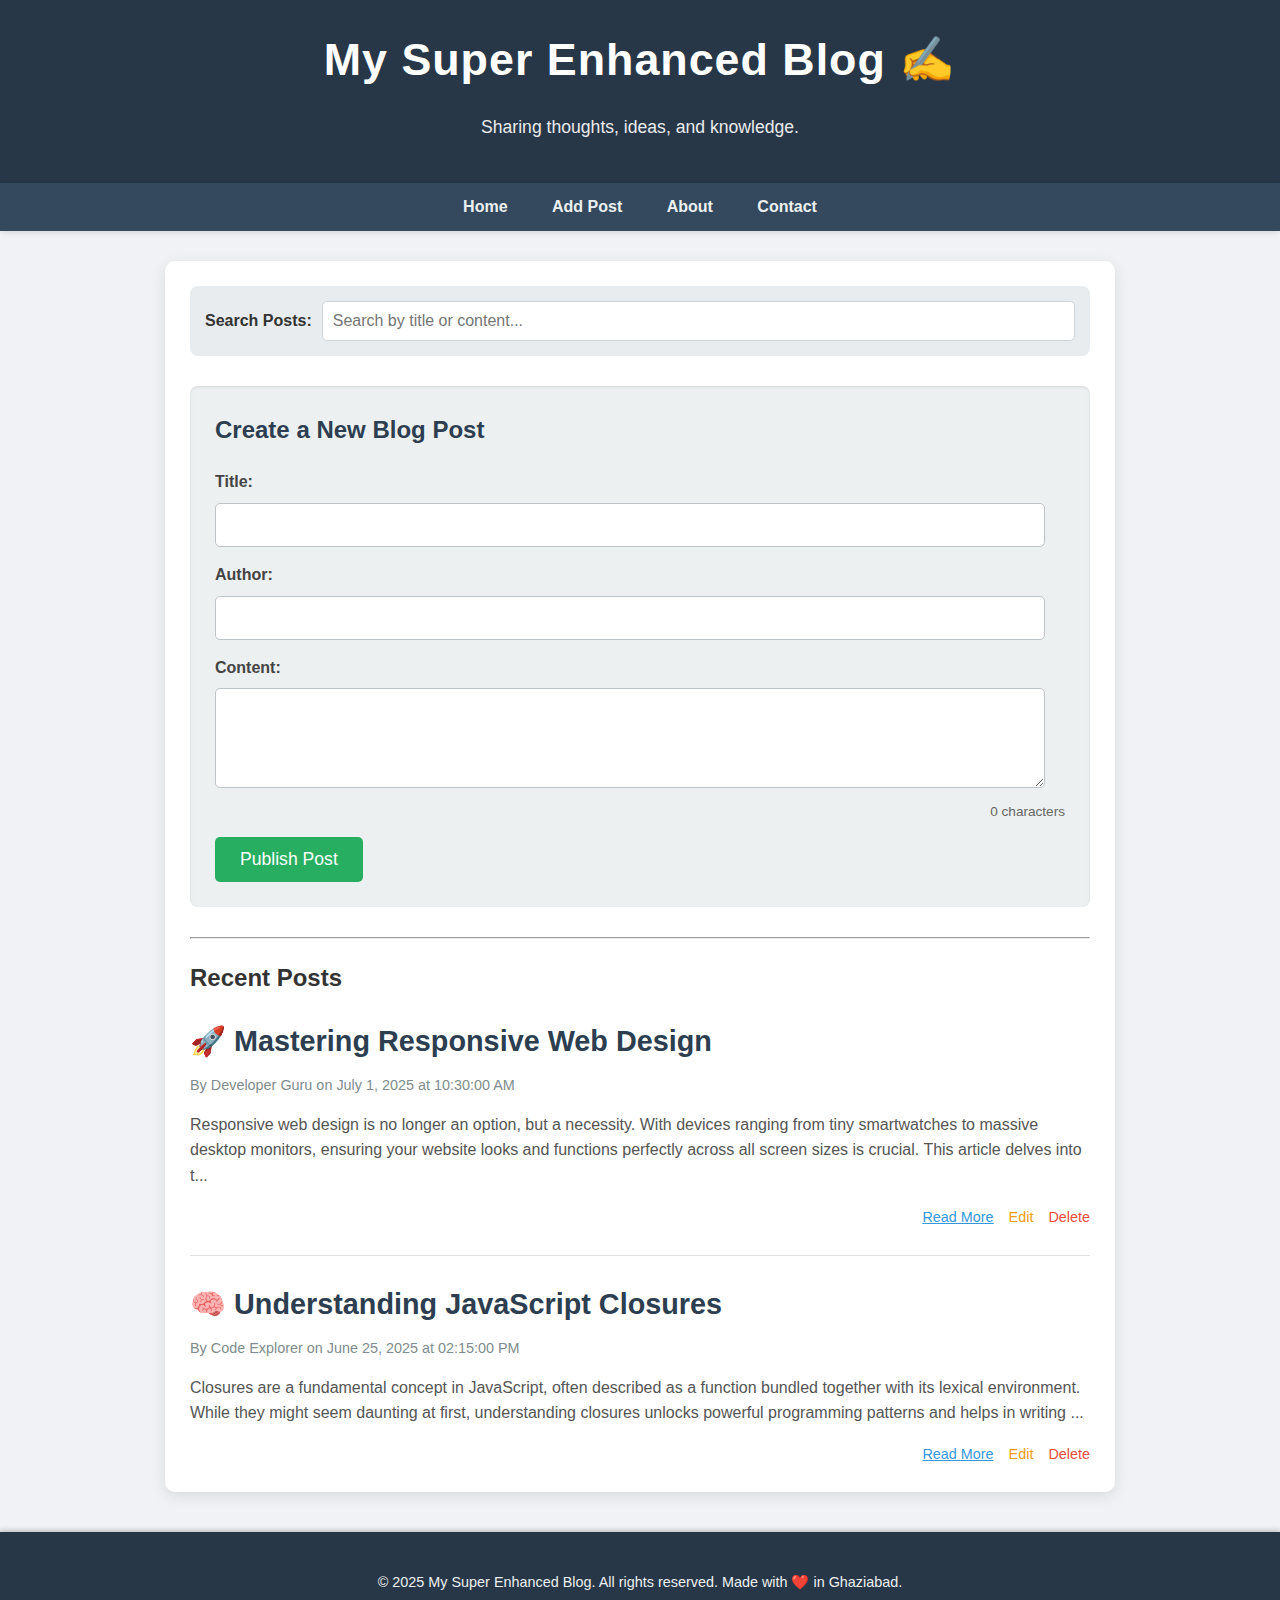
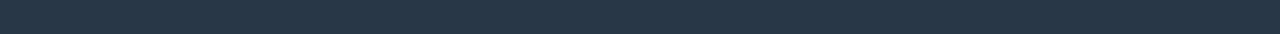
<file: Task5/index.html>
<!DOCTYPE html>
<html lang="en">
<head>
    <meta charset="UTF-8">
    <meta name="viewport" content="width=device-width, initial-scale=1.0">
    <title>My Super Enhanced Blog</title>
    <style>
        body {
            font-family: 'Segoe UI', Tahoma, Geneva, Verdana, sans-serif;
            margin: 0;
            padding: 0;
            background-color: #f0f2f5;
            color: #333;
            line-height: 1.6;
        }
        header {
            background-color: #283747;
            color: #fff;
            padding: 1.5rem 0;
            text-align: center;
            box-shadow: 0 2px 5px rgba(0,0,0,0.2);
        }
        header h1 {
            margin: 0;
            font-size: 2.8em;
            letter-spacing: 1px;
        }
        header p {
            font-size: 1.1em;
            opacity: 0.9;
        }
        nav {
            background-color: #34495e;
            padding: 0.7rem 0;
            text-align: center;
            box-shadow: 0 2px 5px rgba(0,0,0,0.1);
        }
        nav a {
            color: #ecf0f1;
            text-decoration: none;
            padding: 0 20px;
            font-weight: bold;
            transition: color 0.3s ease;
        }
        nav a:hover {
            color: #a2d2ff;
        }
        .container {
            max-width: 900px;
            margin: 30px auto;
            padding: 25px;
            background-color: #fff;
            box-shadow: 0 4px 15px rgba(0, 0, 0, 0.1);
            border-radius: 10px;
        }

        .blog-post {
            border-bottom: 1px solid #e0e0e0;
            padding-bottom: 25px;
            margin-bottom: 25px;
            animation: fadeIn 0.8s ease-out;
        }
        .blog-post:last-child {
            border-bottom: none;
            margin-bottom: 0;
            padding-bottom: 0;
        }
        .blog-post h2 {
            color: #2c3e50;
            margin-top: 0;
            font-size: 1.8em;
            margin-bottom: 10px;
        }
        .blog-post .meta {
            font-size: 0.9em;
            color: #7f8c8d;
            margin-bottom: 15px;
        }
        .blog-post .content {
            margin-bottom: 15px;
            font-size: 1em;
            color: #555;
            overflow: hidden;
            transition: max-height 0.5s ease-out;
            max-height: 100px;
        }
        .blog-post .content.expanded {
            max-height: none;
        }
        .blog-post .actions {
            display: flex;
            gap: 15px;
            justify-content: flex-end;
            margin-top: 10px;
        }
        .blog-post .read-more, .blog-post .edit-btn, .blog-post .delete-btn {
            background: none;
            border: none;
            color: #3498db;
            cursor: pointer;
            font-size: 0.9em;
            padding: 5px 0;
            transition: color 0.3s ease;
            text-decoration: underline;
        }
        .blog-post .read-more:hover, .blog-post .edit-btn:hover, .blog-post .delete-btn:hover {
            color: #2980b9;
        }
        .blog-post .delete-btn {
            color: #e74c3c;
            text-decoration: none;
            font-weight: normal;
        }
        .blog-post .delete-btn:hover {
            color: #c0392b;
        }
        .blog-post .edit-btn {
            color: #f39c12;
            text-decoration: none;
            font-weight: normal;
        }
        .blog-post .edit-btn:hover {
            color: #e67e22;
        }


        .new-post-form {
            background-color: #ecf0f1;
            padding: 25px;
            border-radius: 8px;
            margin-bottom: 30px;
            box-shadow: inset 0 1px 3px rgba(0,0,0,0.1);
        }
        .new-post-form h3 {
            color: #2c3e50;
            margin-top: 0;
            margin-bottom: 20px;
            font-size: 1.5em;
        }
        .new-post-form label {
            display: block;
            margin-bottom: 8px;
            font-weight: bold;
            color: #444;
        }
        .new-post-form input[type="text"],
        .new-post-form textarea {
            width: calc(100% - 20px);
            padding: 12px;
            margin-bottom: 15px;
            border: 1px solid #bdc3c7;
            border-radius: 5px;
            font-size: 1em;
            box-sizing: border-box;
        }
        .new-post-form textarea {
            resize: vertical;
            min-height: 100px;
        }
        .char-count {
            font-size: 0.85em;
            color: #666;
            text-align: right;
            margin-top: -10px;
            margin-bottom: 15px;
        }
        .new-post-form button {
            background-color: #27ae60;
            color: #fff;
            padding: 12px 25px;
            border: none;
            border-radius: 5px;
            cursor: pointer;
            font-size: 1.1em;
            transition: background-color 0.3s ease, transform 0.2s ease;
        }
        .new-post-form button:hover {
            background-color: #229a56;
            transform: translateY(-2px);
        }

        .search-bar {
            margin-bottom: 30px;
            padding: 15px;
            background-color: #e9ecef;
            border-radius: 8px;
            display: flex;
            gap: 10px;
            align-items: center;
        }
        .search-bar label {
            font-weight: bold;
            color: #333;
        }
        .search-bar input[type="text"] {
            flex-grow: 1;
            padding: 10px;
            border: 1px solid #ced4da;
            border-radius: 5px;
            font-size: 1em;
        }

        footer {
            text-align: center;
            padding: 25px;
            margin-top: 40px;
            background-color: #283747;
            color: #ecf0f1;
            font-size: 0.9em;
            box-shadow: 0 -2px 5px rgba(0,0,0,0.2);
        }

        @keyframes fadeIn {
            from { opacity: 0; transform: translateY(20px); }
            to { opacity: 1; transform: translateY(0); }
        }
    </style>
</head>
<body>
    <header>
        <h1>My Super Enhanced Blog ✍️</h1>
        <p>Sharing thoughts, ideas, and knowledge.</p>
    </header>

    <nav>
        <a href="#home">Home</a>
        <a href="#add-post">Add Post</a>
        <a href="#about">About</a>
        <a href="#contact">Contact</a>
    </nav>

    <div class="container">
        <section class="search-bar">
            <label for="search-input">Search Posts:</label>
            <input type="text" id="search-input" placeholder="Search by title or content...">
        </section>

        <section id="add-post" class="new-post-form">
            <h3><span id="form-title">Create a New</span> Blog Post</h3>
            <form id="add-post-form">
                <input type="hidden" id="post-id">

                <label for="post-title">Title:</label>
                <input type="text" id="post-title" required>

                <label for="post-author">Author:</label>
                <input type="text" id="post-author" required>

                <label for="post-content">Content:</label>
                <textarea id="post-content" required></textarea>
                <div class="char-count" id="content-char-count">0 characters</div>

                <button type="submit" id="submit-button">Publish Post</button>
                <button type="button" id="cancel-edit-button" style="display: none; background-color: #95a5a6; margin-left: 10px;">Cancel Edit</button>
            </form>
        </section>

        <hr>

        <h2>Recent Posts</h2>
        <section id="blog-posts-container">
        </section>
    </div>

    <footer>
        <p>&copy; 2025 My Super Enhanced Blog. All rights reserved. Made with ❤️ in Ghaziabad.</p>
    </footer>

    <script>
        const postsContainer = document.getElementById('blog-posts-container');
        const addPostForm = document.getElementById('add-post-form');
        const postIdInput = document.getElementById('post-id');
        const postTitleInput = document.getElementById('post-title');
        const postAuthorInput = document.getElementById('post-author');
        const postContentInput = document.getElementById('post-content');
        const submitButton = document.getElementById('submit-button');
        const cancelEditButton = document.getElementById('cancel-edit-button');
        const formTitle = document.getElementById('form-title');
        const searchInput = document.getElementById('search-input');
        const contentCharCount = document.getElementById('content-char-count');

        function getFormattedDateAndTime() {
            const now = new Date();
            const dateOptions = { year: 'numeric', month: 'long', day: 'numeric' };
            const timeOptions = { hour: '2-digit', minute: '2-digit', second: '2-digit', hour12: true };
            const datePart = now.toLocaleDateString('en-US', dateOptions);
            const timePart = now.toLocaleTimeString('en-US', timeOptions);
            return `${datePart} at ${timePart}`;
        }

        const LOCAL_STORAGE_KEY = 'superEnhancedBlogPosts';

        function loadPostsFromLocalStorage() {
            const storedPosts = localStorage.getItem(LOCAL_STORAGE_KEY);
            return storedPosts ? JSON.parse(storedPosts) : [];
        }

        function savePostsToLocalStorage(posts) {
            localStorage.setItem(LOCAL_STORAGE_KEY, JSON.stringify(posts));
        }

        let blogPosts = loadPostsFromLocalStorage();
        if (blogPosts.length === 0) {
            blogPosts = [
                {
                    id: Date.now() + 1,
                    title: "🚀 Mastering Responsive Web Design",
                    author: "Developer Guru",
                    date: "July 1, 2025 at 10:30:00 AM",
                    content: "Responsive web design is no longer an option, but a necessity. With devices ranging from tiny smartwatches to massive desktop monitors, ensuring your website looks and functions perfectly across all screen sizes is crucial. This article delves into the principles of responsive design, exploring techniques like fluid grids, flexible images, and media queries. We'll also touch upon mobile-first design approaches and how to debug common responsive issues. Embrace a fluid and adaptable web experience for your users!"
                },
                {
                    id: Date.now() + 2,
                    title: "🧠 Understanding JavaScript Closures",
                    author: "Code Explorer",
                    date: "June 25, 2025 at 02:15:00 PM",
                    content: "Closures are a fundamental concept in JavaScript, often described as a function bundled together with its lexical environment. While they might seem daunting at first, understanding closures unlocks powerful programming patterns and helps in writing cleaner, more efficient code. This post explains what closures are, how they work, and provides practical examples of their use in everyday JavaScript development, from creating private variables to building higher-order functions. Demystify this essential concept!"
                }
            ];
            savePostsToLocalStorage(blogPosts);
        }

        function createBlogPostElement(post) {
            const postDiv = document.createElement('div');
            postDiv.classList.add('blog-post');
            postDiv.dataset.postId = post.id;

            const truncatedContent = post.content.length > 250 ?
                                     post.content.substring(0, 250) + '...' :
                                     post.content;

            postDiv.innerHTML = `
                <h2>${post.title}</h2>
                <div class="meta">By ${post.author} on ${post.date}</div>
                <div class="content">${truncatedContent}</div>
                <div class="actions">
                    ${post.content.length > 250 ? '<button class="read-more" data-action="expand">Read More</button>' : ''}
                    <button class="edit-btn" data-action="edit">Edit</button>
                    <button class="delete-btn" data-action="delete">Delete</button>
                </div>
            `;

            const readMoreBtn = postDiv.querySelector('.read-more');
            const contentDiv = postDiv.querySelector('.content');
            const deleteBtn = postDiv.querySelector('.delete-btn');
            const editBtn = postDiv.querySelector('.edit-btn');

            if (readMoreBtn) {
                readMoreBtn.addEventListener('click', () => {
                    contentDiv.classList.toggle('expanded');
                    readMoreBtn.textContent = contentDiv.classList.contains('expanded') ? 'Show Less' : 'Read More';
                    contentDiv.innerHTML = contentDiv.classList.contains('expanded') ? post.content : truncatedContent;
                });
            }

            if (deleteBtn) {
                deleteBtn.addEventListener('click', () => {
                    if (confirm('Are you sure you want to delete this post?')) {
                        deletePost(post.id);
                    }
                });
            }

            if (editBtn) {
                editBtn.addEventListener('click', () => {
                    editPost(post.id);
                });
            }

            return postDiv;
        }

        function renderPosts(filterText = '') {
            postsContainer.innerHTML = '';
            const filteredPosts = blogPosts.filter(post =>
                post.title.toLowerCase().includes(filterText.toLowerCase()) ||
                post.content.toLowerCase().includes(filterText.toLowerCase())
            );

            if (filteredPosts.length === 0) {
                postsContainer.innerHTML = '<p style="text-align: center; color: #777;">No posts found matching your search.</p>';
            } else {
                filteredPosts.forEach(post => {
                    postsContainer.appendChild(createBlogPostElement(post));
                });
            }
        }

        addPostForm.addEventListener('submit', (event) => {
            event.preventDefault();

            const id = postIdInput.value;
            const title = postTitleInput.value.trim();
            const author = postAuthorInput.value.trim();
            const content = postContentInput.value.trim();

            if (title && author && content) {
                if (id) {
                    const postIndex = blogPosts.findIndex(p => p.id == id);
                    if (postIndex > -1) {
                        blogPosts[postIndex].title = title;
                        blogPosts[postIndex].author = author;
                        blogPosts[postIndex].content = content;
                        blogPosts[postIndex].date = getFormattedDateAndTime() + ' (Edited)'; // Mark as edited
                    }
                } else {
                    const newPost = {
                        id: Date.now(),
                        title: title,
                        author: author,
                        date: getFormattedDateAndTime(),
                        content: content
                    };
                    blogPosts.unshift(newPost);
                }
                savePostsToLocalStorage(blogPosts);
                renderPosts(searchInput.value);
                addPostForm.reset();
                postIdInput.value = '';
                submitButton.textContent = 'Publish Post';
                formTitle.textContent = 'Create a New';
                cancelEditButton.style.display = 'none';
                contentCharCount.textContent = '0 characters'; // Reset char count
            } else {
                alert('Please fill in all fields.');
            }
        });

        function deletePost(idToDelete) {
            blogPosts = blogPosts.filter(post => post.id !== idToDelete);
            savePostsToLocalStorage(blogPosts);
            renderPosts(searchInput.value);
        }

        function editPost(idToEdit) {
            const postToEdit = blogPosts.find(post => post.id === idToEdit);
            if (postToEdit) {
                postIdInput.value = postToEdit.id;
                postTitleInput.value = postToEdit.title;
                postAuthorInput.value = postToEdit.author;
                postContentInput.value = postToEdit.content;
                submitButton.textContent = 'Update Post';
                formTitle.textContent = 'Edit';
                cancelEditButton.style.display = 'inline-block';
                postContentInput.dispatchEvent(new Event('input')); // Trigger char count update
                window.scrollTo({ top: 0, behavior: 'smooth' }); // Scroll to form
            }
        }

        cancelEditButton.addEventListener('click', () => {
            addPostForm.reset();
            postIdInput.value = '';
            submitButton.textContent = 'Publish Post';
            formTitle.textContent = 'Create a New';
            cancelEditButton.style.display = 'none';
            contentCharCount.textContent = '0 characters'; // Reset char count
        });

        searchInput.addEventListener('input', () => {
            renderPosts(searchInput.value);
        });

        postContentInput.addEventListener('input', () => {
            contentCharCount.textContent = `${postContentInput.value.length} characters`;
        });

        document.addEventListener('DOMContentLoaded', () => {
            renderPosts();
            postContentInput.dispatchEvent(new Event('input')); // Initial char count for default posts
        });
    </script>
</body>
</html>
</file>
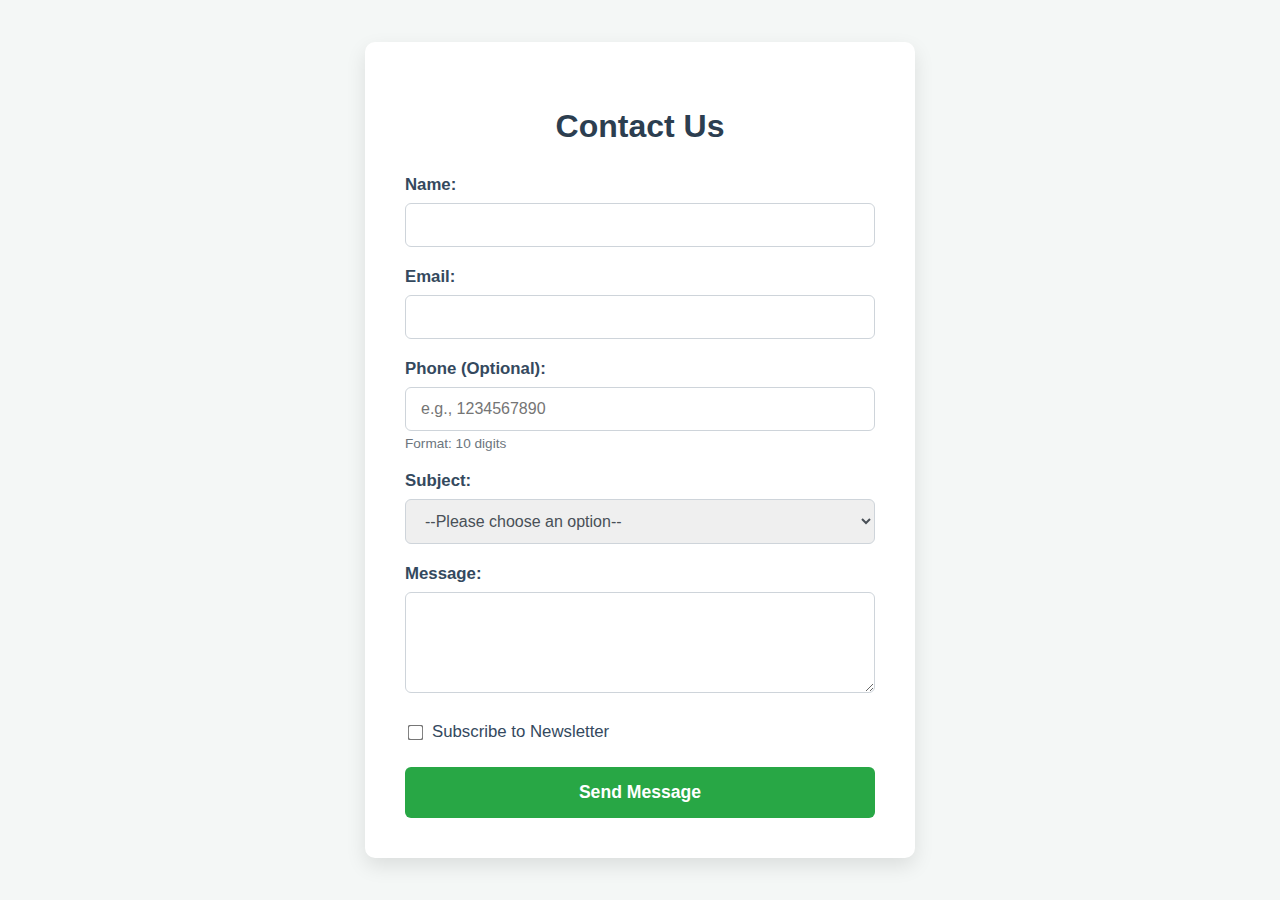
<file: Task2/Task1/index.html>
<!DOCTYPE html>
<html lang="en">
<head>
    <meta charset="UTF-8">
    <meta name="viewport" content="width=device-width, initial-scale=1.0">
    <title>Contact Us - Task 1</title>
    <link rel="stylesheet" href="style.css">
</head>
<body>
    <div class="container">
        <h2>Contact Us</h2>
        <form id="contactForm">
            <div class="form-group">
                <label for="name">Name:</label>
                <input type="text" id="name" name="name" required>
            </div>

            <div class="form-group">
                <label for="email">Email:</label>
                <input type="email" id="email" name="email" required>
            </div>

            <div class="form-group">
                <label for="phone">Phone (Optional):</label>
                <input type="tel" id="phone" name="phone" pattern="[0-9]{10}" placeholder="e.g., 1234567890">
                <small>Format: 10 digits</small>
            </div>

            <div class="form-group">
                <label for="subject">Subject:</label>
                <select id="subject" name="subject" required>
                    <option value="">--Please choose an option--</option>
                    <option value="general">General Inquiry</option>
                    <option value="support">Technical Support</option>
                    <option value="feedback">Feedback</option>
                    <option value="other">Other</option>
                </select>
            </div>

            <div class="form-group">
                <label for="message">Message:</label>
                <textarea id="message" name="message" rows="5" required></textarea>
            </div>

            <div class="form-group checkbox-group">
                <input type="checkbox" id="newsletter" name="newsletter">
                <label for="newsletter">Subscribe to Newsletter</label>
            </div>

            <button type="submit">Send Message</button>
        </form>
    </div>
</body>
</html>
</file>
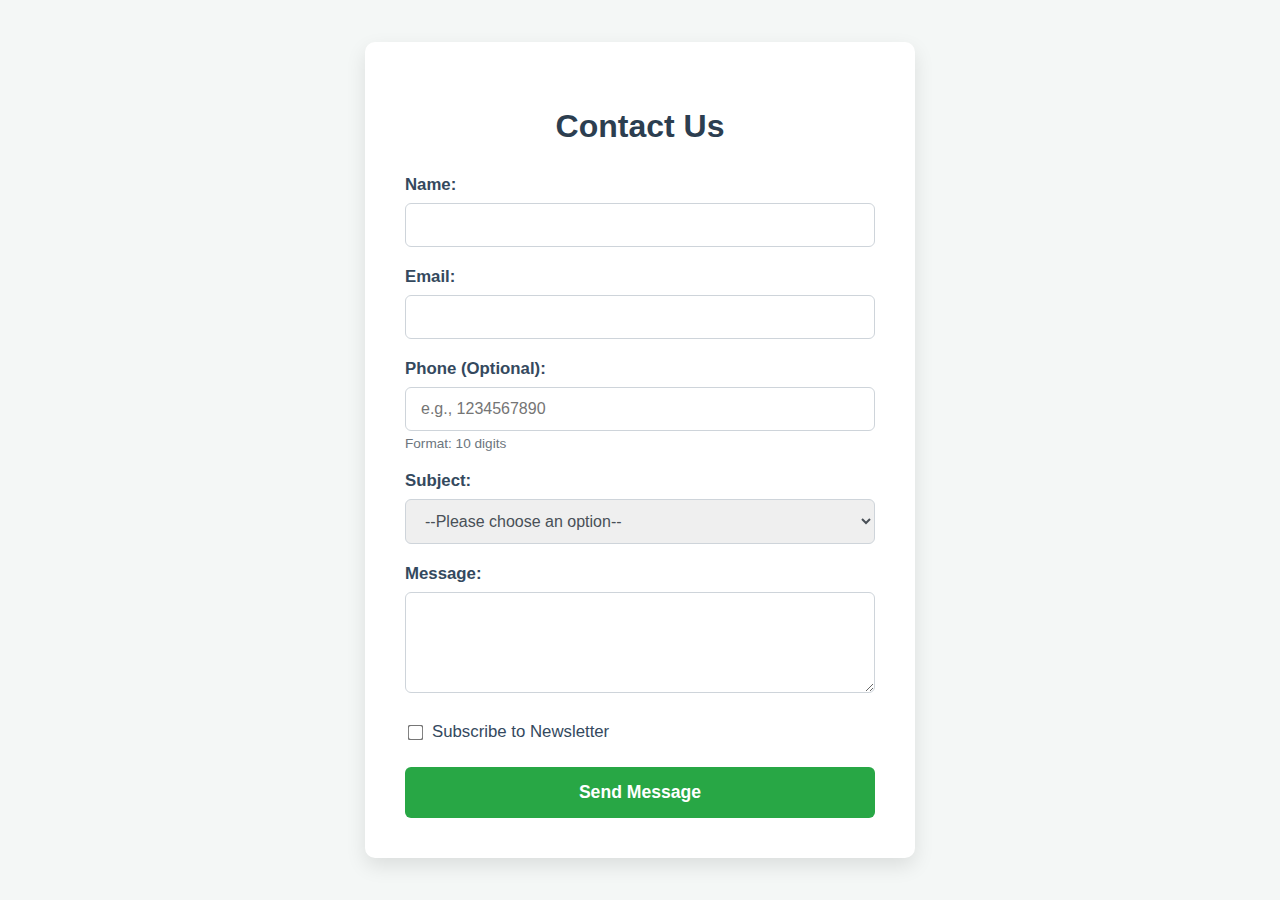
<file: Task2/Task2/index.html>
<!DOCTYPE html>
<html lang="en">
<head>
    <meta charset="UTF-8">
    <meta name="viewport" content="width=device-width, initial-scale=1.0">
    <title>Contact Us - Task 2 (Validation)</title>
    <link rel="stylesheet" href="style.css">
</head>
<body>
    <div class="container">
        <h2>Contact Us</h2>
        <form id="contactForm">
            <div class="form-group">
                <label for="name">Name:</label>
                <input type="text" id="name" name="name" required>
                <div class="error-message" id="nameError"></div> </div>

            <div class="form-group">
                <label for="email">Email:</label>
                <input type="email" id="email" name="email" required>
                <div class="error-message" id="emailError"></div> </div>

            <div class="form-group">
                <label for="phone">Phone (Optional):</label>
                <input type="tel" id="phone" name="phone" pattern="[0-9]{10}" placeholder="e.g., 1234567890">
                <small>Format: 10 digits</small>
                <div class="error-message" id="phoneError"></div> </div>

            <div class="form-group">
                <label for="subject">Subject:</label>
                <select id="subject" name="subject" required>
                    <option value="">--Please choose an option--</option>
                    <option value="general">General Inquiry</option>
                    <option value="support">Technical Support</option>
                    <option value="feedback">Feedback</option>
                    <option value="other">Other</option>
                </select>
                <div class="error-message" id="subjectError"></div> </div>

            <div class="form-group">
                <label for="message">Message:</label>
                <textarea id="message" name="message" rows="5" required></textarea>
                <div class="error-message" id="messageError"></div> </div>

            <div class="form-group checkbox-group">
                <input type="checkbox" id="newsletter" name="newsletter">
                <label for="newsletter">Subscribe to Newsletter</label>
            </div>

            <button type="submit">Send Message</button>
        </form>
    </div>
    <script src="script.js"></script> </body>
</html>
</file>
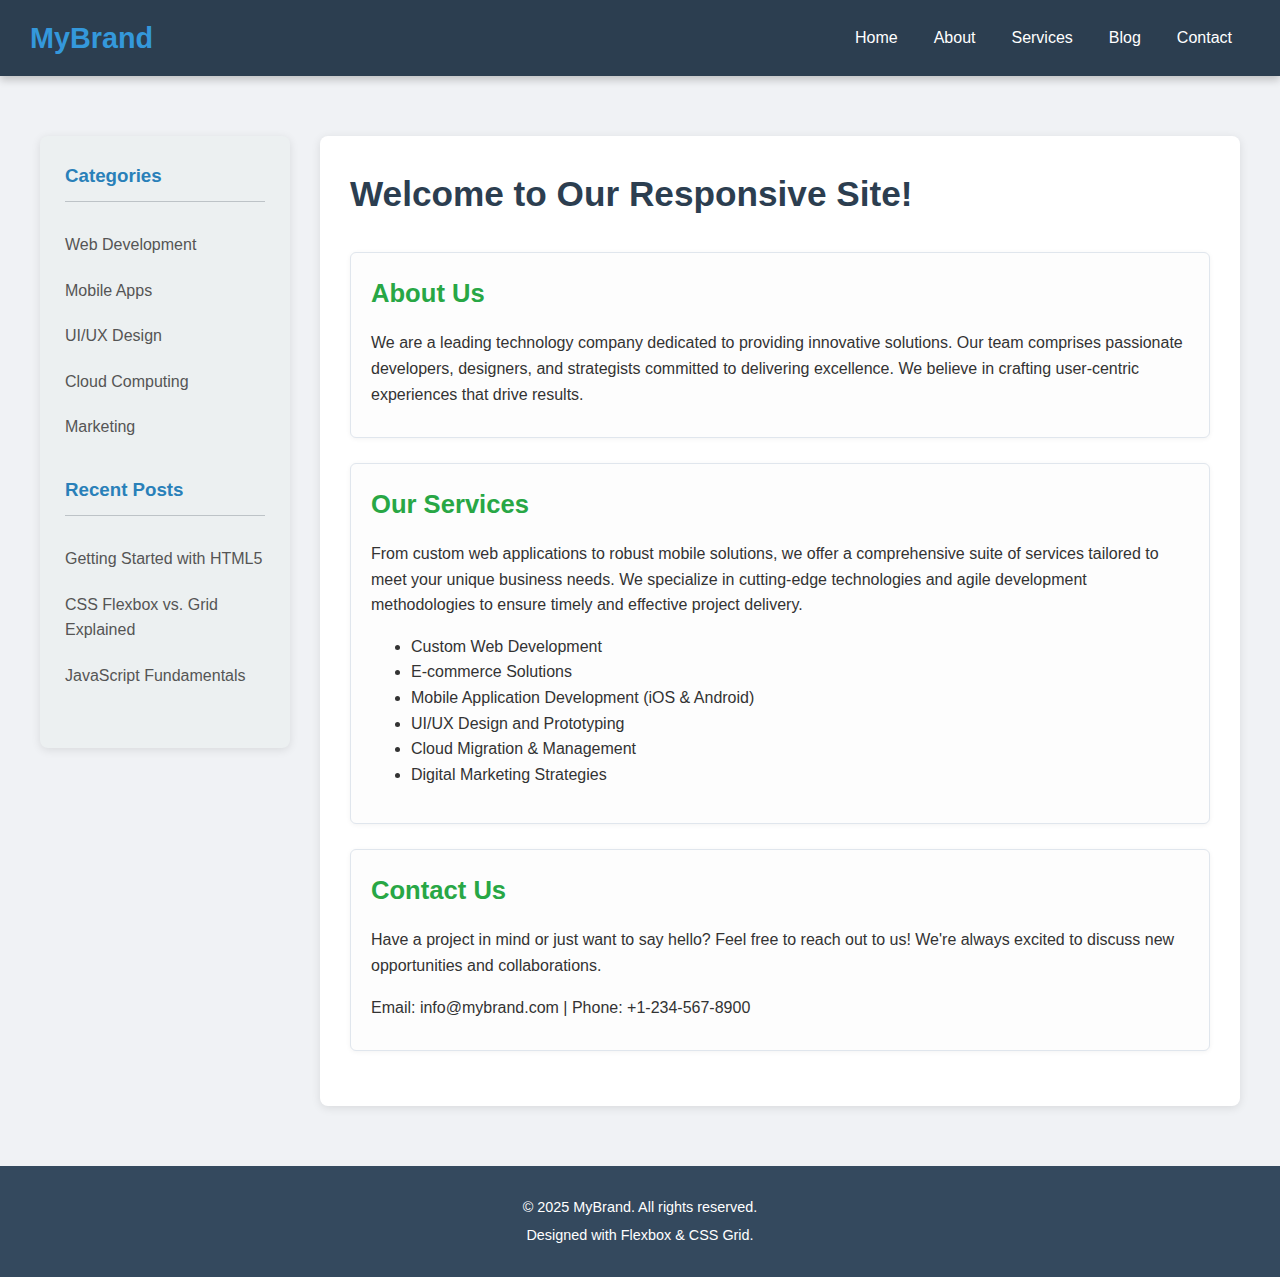
<file: Task2/Task3/layout.html>
<!DOCTYPE html>
<html lang="en">
<head>
    <meta charset="UTF-8">
    <meta name="viewport" content="width=device-width, initial-scale=1.0">
    <title>Responsive Layout - Task 3</title>
    <link rel="stylesheet" href="layout-style.css">
</head>
<body>
    <header class="navbar">
        <div class="logo">MyBrand</div>
        <nav>
            <ul>
                <li><a href="#">Home</a></li>
                <li><a href="#">About</a></li>
                <li><a href="#">Services</a></li>
                <li><a href="#">Blog</a></li>
                <li><a href="#">Contact</a></li>
            </ul>
        </nav>
    </header>

    <div class="grid-container">
        <aside class="sidebar">
            <h3>Categories</h3>
            <ul>
                <li><a href="#">Web Development</a></li>
                <li><a href="#">Mobile Apps</a></li>
                <li><a href="#">UI/UX Design</a></li>
                <li><a href="#">Cloud Computing</a></li>
                <li><a href="#">Marketing</a></li>
            </ul>
            <h3>Recent Posts</h3>
            <ul>
                <li><a href="#">Getting Started with HTML5</a></li>
                <li><a href="#">CSS Flexbox vs. Grid Explained</a></li>
                <li><a href="#">JavaScript Fundamentals</a></li>
            </ul>
        </aside>

        <main class="main-content">
            <h1>Welcome to Our Responsive Site!</h1>
            <section class="card">
                <h2>About Us</h2>
                <p>We are a leading technology company dedicated to providing innovative solutions. Our team comprises passionate developers, designers, and strategists committed to delivering excellence. We believe in crafting user-centric experiences that drive results.</p>
            </section>
            <section class="card">
                <h2>Our Services</h2>
                <p>From custom web applications to robust mobile solutions, we offer a comprehensive suite of services tailored to meet your unique business needs. We specialize in cutting-edge technologies and agile development methodologies to ensure timely and effective project delivery.</p>
                <ul>
                    <li>Custom Web Development</li>
                    <li>E-commerce Solutions</li>
                    <li>Mobile Application Development (iOS & Android)</li>
                    <li>UI/UX Design and Prototyping</li>
                    <li>Cloud Migration & Management</li>
                    <li>Digital Marketing Strategies</li>
                </ul>
            </section>
            <section class="card">
                <h2>Contact Us</h2>
                <p>Have a project in mind or just want to say hello? Feel free to reach out to us! We're always excited to discuss new opportunities and collaborations.</p>
                <p>Email: info@mybrand.com | Phone: +1-234-567-8900</p>
            </section>
        </main>
    </div>

    <footer class="footer">
        <p>&copy; 2025 MyBrand. All rights reserved.</p>
        <p>Designed with Flexbox & CSS Grid.</p>
    </footer>
</body>
</html>
</file>
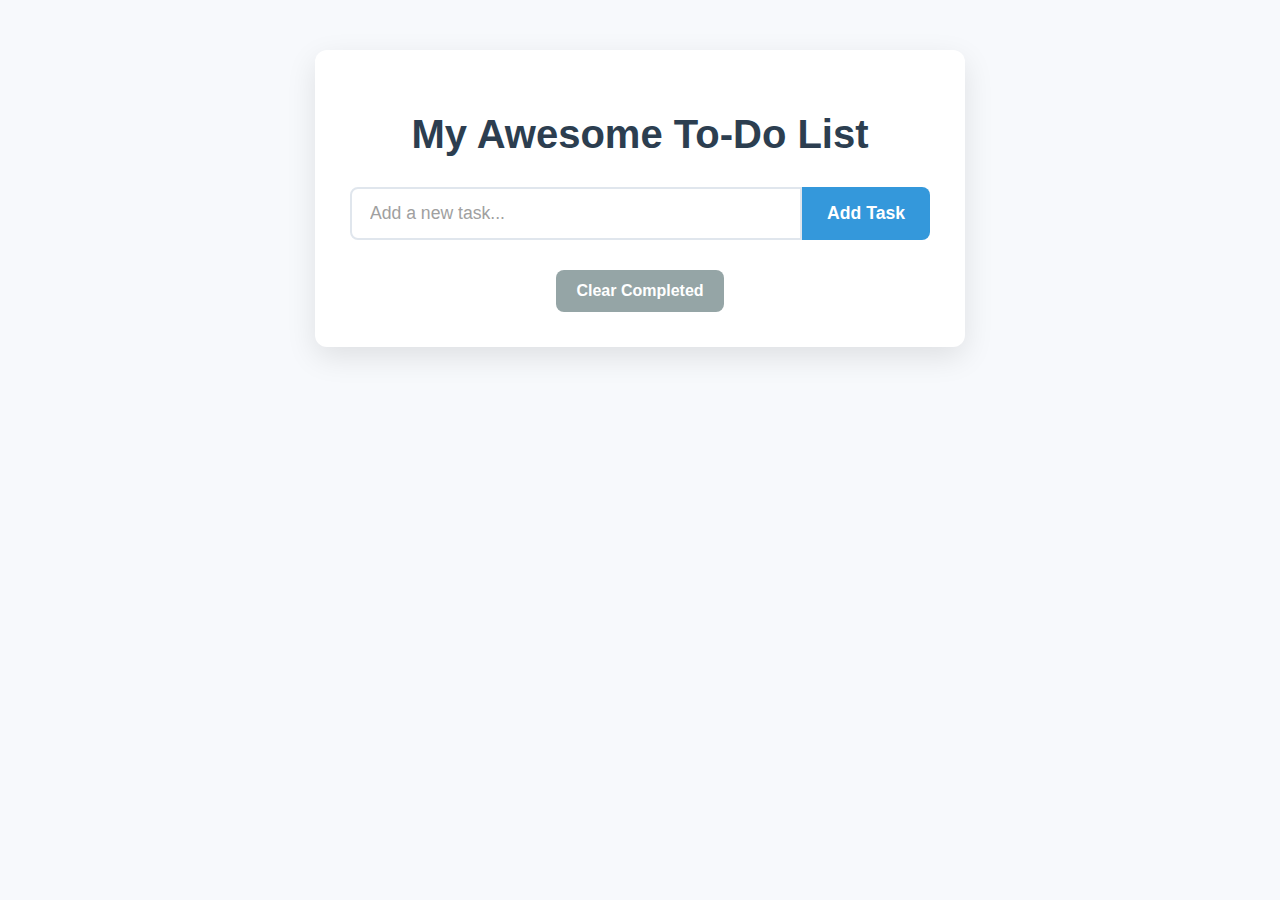
<file: Task2/Task4/todo.html>
<!DOCTYPE html>
<html lang="en">
<head>
    <meta charset="UTF-8">
    <meta name="viewport" content="width=device-width, initial-scale=1.0">
    <title>Dynamic To-Do List - Task 4</title>
    <link rel="stylesheet" href="todo-style.css">
</head>
<body>
    <div class="todo-container">
        <h1>My Awesome To-Do List</h1>
        <div class="input-section">
            <input type="text" id="todoInput" placeholder="Add a new task...">
            <button id="addTaskBtn">Add Task</button>
        </div>
        <ul id="todoList">
            </ul>
        <button id="clearCompletedBtn" class="clear-btn">Clear Completed</button>
    </div>

    <script src="todo-script.js"></script> </body>
</html>
</file>
<file: Task2/Task1/style.css>
/* Basic Reset & Body Styling */
body {
    font-family: 'Segoe UI', Tahoma, Geneva, Verdana, sans-serif;
    background-color: #f4f7f6; /* Light gray background */
    display: flex;
    justify-content: center;
    align-items: center;
    min-height: 100vh; /* Full viewport height */
    margin: 0;
    padding: 20px; /* Add some padding on smaller screens */
    box-sizing: border-box;
}

/* Container for the form */
.container {
    background-color: #ffffff; /* White background for the form */
    padding: 40px;
    border-radius: 10px;
    box-shadow: 0 8px 20px rgba(0, 0, 0, 0.1); /* Soft shadow */
    width: 100%;
    max-width: 550px; /* Max width for the form container */
    box-sizing: border-box;
}

h2 {
    text-align: center;
    color: #2c3e50; /* Darker text color */
    margin-bottom: 30px;
    font-size: 2em;
}

/* Styling for each form group (label + input) */
.form-group {
    margin-bottom: 20px;
}

.form-group label {
    display: block; /* Makes label take full width */
    margin-bottom: 8px;
    color: #34495e; /* Slightly lighter dark color */
    font-weight: 600;
    font-size: 1.05em;
}

/* Styling for input fields and select/textarea */
.form-group input[type="text"],
.form-group input[type="email"],
.form-group input[type="tel"],
.form-group select,
.form-group textarea {
    width: 100%;
    padding: 12px 15px;
    border: 1px solid #ced4da; /* Light gray border */
    border-radius: 6px;
    box-sizing: border-box; /* Include padding in element's total width */
    font-size: 1em;
    color: #495057;
    transition: border-color 0.3s ease, box-shadow 0.3s ease;
}

.form-group input:focus,
.form-group select:focus,
.form-group textarea:focus {
    border-color: #007bff; /* Blue border on focus */
    box-shadow: 0 0 0 0.2rem rgba(0, 123, 255, 0.25); /* Light blue shadow on focus */
    outline: none; /* Remove default outline */
}

.form-group textarea {
    resize: vertical; /* Allow vertical resizing */
    min-height: 100px; /* Minimum height for textarea */
}

/* Small text for hints */
.form-group small {
    display: block;
    color: #6c757d; /* Muted gray color */
    margin-top: 5px;
    font-size: 0.85em;
}

/* Checkbox specific styling */
.checkbox-group {
    display: flex;
    align-items: center;
    margin-top: 25px;
    margin-bottom: 25px;
}

.checkbox-group input[type="checkbox"] {
    margin-right: 10px;
    width: auto; /* Override 100% width */
    transform: scale(1.2); /* Slightly larger checkbox */
}

.checkbox-group label {
    margin-bottom: 0; /* Remove bottom margin for labels next to checkbox */
    font-weight: normal; /* Normal weight for checkbox label */
}

/* Submit button styling */
button[type="submit"] {
    background-color: #28a745; /* Green button */
    color: white;
    padding: 15px 25px;
    border: none;
    border-radius: 6px;
    cursor: pointer;
    font-size: 1.1em;
    font-weight: 600;
    width: 100%;
    transition: background-color 0.3s ease, transform 0.2s ease;
}

button[type="submit"]:hover {
    background-color: #218838; /* Darker green on hover */
    transform: translateY(-2px); /* Slight lift effect */
}

button[type="submit"]:active {
    transform: translateY(0); /* Return on click */
}

/* Basic responsiveness for smaller screens */
@media (max-width: 600px) {
    .container {
        padding: 25px;
        margin: 10px;
    }

    h2 {
        font-size: 1.8em;
        margin-bottom: 20px;
    }

    .form-group label {
        font-size: 1em;
    }

    .form-group input,
    .form-group select,
    .form-group textarea {
        padding: 10px 12px;
        font-size: 0.95em;
    }

    button[type="submit"] {
        padding: 12px 20px;
        font-size: 1em;
    }
}
</file>
<file: Task2/Task2/style.css>
/* Add this to your existing style.css */
/* Basic Reset & Body Styling */
body {
    font-family: 'Segoe UI', Tahoma, Geneva, Verdana, sans-serif;
    background-color: #f4f7f6; /* Light gray background */
    display: flex;
    justify-content: center;
    align-items: center;
    min-height: 100vh; /* Full viewport height */
    margin: 0;
    padding: 20px; /* Add some padding on smaller screens */
    box-sizing: border-box;
}

/* Container for the form */
.container {
    background-color: #ffffff; /* White background for the form */
    padding: 40px;
    border-radius: 10px;
    box-shadow: 0 8px 20px rgba(0, 0, 0, 0.1); /* Soft shadow */
    width: 100%;
    max-width: 550px; /* Max width for the form container */
    box-sizing: border-box;
}

h2 {
    text-align: center;
    color: #2c3e50; /* Darker text color */
    margin-bottom: 30px;
    font-size: 2em;
}

/* Styling for each form group (label + input) */
.form-group {
    margin-bottom: 20px;
}

.form-group label {
    display: block; /* Makes label take full width */
    margin-bottom: 8px;
    color: #34495e; /* Slightly lighter dark color */
    font-weight: 600;
    font-size: 1.05em;
}

/* Styling for input fields and select/textarea */
.form-group input[type="text"],
.form-group input[type="email"],
.form-group input[type="tel"],
.form-group select,
.form-group textarea {
    width: 100%;
    padding: 12px 15px;
    border: 1px solid #ced4da; /* Light gray border */
    border-radius: 6px;
    box-sizing: border-box; /* Include padding in element's total width */
    font-size: 1em;
    color: #495057;
    transition: border-color 0.3s ease, box-shadow 0.3s ease;
}

.form-group input:focus,
.form-group select:focus,
.form-group textarea:focus {
    border-color: #007bff; /* Blue border on focus */
    box-shadow: 0 0 0 0.2rem rgba(0, 123, 255, 0.25); /* Light blue shadow on focus */
    outline: none; /* Remove default outline */
}

.form-group textarea {
    resize: vertical; /* Allow vertical resizing */
    min-height: 100px; /* Minimum height for textarea */
}

/* Small text for hints */
.form-group small {
    display: block;
    color: #6c757d; /* Muted gray color */
    margin-top: 5px;
    font-size: 0.85em;
}

/* Checkbox specific styling */
.checkbox-group {
    display: flex;
    align-items: center;
    margin-top: 25px;
    margin-bottom: 25px;
}

.checkbox-group input[type="checkbox"] {
    margin-right: 10px;
    width: auto; /* Override 100% width */
    transform: scale(1.2); /* Slightly larger checkbox */
}

.checkbox-group label {
    margin-bottom: 0; /* Remove bottom margin for labels next to checkbox */
    font-weight: normal; /* Normal weight for checkbox label */
}

/* Submit button styling */
button[type="submit"] {
    background-color: #28a745; /* Green button */
    color: white;
    padding: 15px 25px;
    border: none;
    border-radius: 6px;
    cursor: pointer;
    font-size: 1.1em;
    font-weight: 600;
    width: 100%;
    transition: background-color 0.3s ease, transform 0.2s ease;
}

button[type="submit"]:hover {
    background-color: #218838; /* Darker green on hover */
    transform: translateY(-2px); /* Slight lift effect */
}

button[type="submit"]:active {
    transform: translateY(0); /* Return on click */
}

/* Basic responsiveness for smaller screens */
@media (max-width: 600px) {
    .container {
        padding: 25px;
        margin: 10px;
    }

    h2 {
        font-size: 1.8em;
        margin-bottom: 20px;
    }

    .form-group label {
        font-size: 1em;
    }

    .form-group input,
    .form-group select,
    .form-group textarea {
        padding: 10px 12px;
        font-size: 0.95em;
    }

    button[type="submit"] {
        padding: 12px 20px;
        font-size: 1em;
    }
}
.error-message {
    color: #dc3545; /* Red color for error messages */
    font-size: 0.9em;
    margin-top: 5px;
    display: none; /* Hidden by default, shown by JavaScript */
}

/* Optional: Add a visual cue for invalid fields */
.form-group input.invalid,
.form-group select.invalid,
.form-group textarea.invalid {
    border-color: #dc3545; /* Red border for invalid fields */
    box-shadow: 0 0 0 0.2rem rgba(220, 53, 69, 0.25); /* Light red shadow */
}
</file>
<file: Task2/Task3/layout-style.css>
/* Basic Reset & Body Styling */
body {
    font-family: 'Open Sans', sans-serif;
    margin: 0;
    line-height: 1.6;
    background-color: #f0f2f5; /* Light blue-gray background */
    color: #333;
}

/* Header (Navbar) - Flexbox for alignment */
.navbar {
    display: flex;
    justify-content: space-between; /* Space between logo and nav links */
    align-items: center; /* Vertically align items */
    background-color: #2c3e50; /* Dark blue-gray */
    color: white;
    padding: 15px 30px;
    box-shadow: 0 4px 8px rgba(0, 0, 0, 0.2); /* Subtle shadow */
}

.navbar .logo {
    font-size: 1.8em;
    font-weight: bold;
    color: #3498db; /* Blue for logo */
}

.navbar nav ul {
    list-style: none;
    margin: 0;
    padding: 0;
    display: flex; /* Flexbox for navigation items */
}

.navbar nav li a {
    color: white;
    text-decoration: none;
    padding: 10px 18px;
    display: block; /* Make links block-level for padding */
    transition: background-color 0.3s ease, color 0.3s ease;
    border-radius: 5px;
}

.navbar nav li a:hover {
    background-color: #34495e; /* Slightly lighter dark on hover */
    color: #ecf0f1; /* Lighter text on hover */
}

/* Main Content Area - CSS Grid */
.grid-container {
    display: grid;
    /* For larger screens: Sidebar (250px) and Main Content (rest of space) */
    grid-template-columns: 250px 1fr;
    gap: 30px; /* Space between grid items */
    padding: 30px;
    max-width: 1200px; /* Max width for the entire layout */
    margin: 30px auto; /* Center the grid container horizontally */
    align-items: start; /* Align items to the top of their grid area */
}

.sidebar {
    background-color: #ecf0f1; /* Light gray */
    padding: 25px;
    border-radius: 8px;
    box-shadow: 0 2px 10px rgba(0, 0, 0, 0.1);
}

.sidebar h3 {
    color: #2980b9; /* Blue heading */
    margin-top: 0;
    padding-bottom: 10px;
    margin-bottom: 20px;
    border-bottom: 1px solid #bdc3c7; /* Subtle separator */
}

.sidebar ul {
    list-style: none;
    padding: 0;
    margin-bottom: 25px;
}

.sidebar ul li a {
    text-decoration: none;
    color: #555;
    padding: 10px 0;
    display: block;
    transition: color 0.3s ease;
}

.sidebar ul li a:hover {
    color: #2980b9; /* Blue on hover */
}

.main-content {
    background-color: #ffffff;
    padding: 30px;
    border-radius: 8px;
    box-shadow: 0 2px 10px rgba(0, 0, 0, 0.1);
}

.main-content h1 {
    color: #2c3e50;
    margin-top: 0;
    margin-bottom: 30px;
    font-size: 2.2em;
}

.card {
    background-color: #fdfdfd;
    border: 1px solid #e0e6ed;
    border-radius: 6px;
    padding: 20px;
    margin-bottom: 25px;
    box-shadow: 0 1px 5px rgba(0, 0, 0, 0.05);
}

.card h2 {
    color: #28a745; /* Green heading */
    margin-top: 0;
    margin-bottom: 15px;
    font-size: 1.6em;
}

.card p {
    margin-bottom: 10px;
}

/* Footer */
.footer {
    background-color: #34495e; /* Darker blue-gray */
    color: white;
    text-align: center;
    padding: 25px;
    margin-top: 30px;
    font-size: 0.9em;
}

.footer p {
    margin: 5px 0;
}

/* Media Queries for Responsiveness */

/* Tablet and smaller screens (e.g., max-width 992px, or 768px for smaller tablets) */
@media (max-width: 992px) {
    .grid-container {
        /* On smaller screens, sidebar stacks below main content */
        grid-template-columns: 1fr; /* Single column */
        padding: 20px;
        gap: 20px;
        margin: 20px auto;
    }

    /* Order the main content first, then sidebar */
    .main-content {
        order: 1;
    }

    .sidebar {
        order: 2;
    }

    .navbar {
        flex-direction: column; /* Stack logo and nav vertically */
        align-items: flex-start; /* Align everything to the left */
        padding: 15px 20px;
    }

    .navbar nav ul {
        flex-direction: column; /* Stack nav items vertically */
        width: 100%; /* Make nav list take full width */
        margin-top: 15px;
    }

    .navbar nav li {
        width: 100%;
        text-align: center; /* Center text within each nav item */
    }

    .navbar nav li a {
        padding: 12px 0; /* Adjust padding for stacked items */
    }
}

/* Mobile screens (e.g., max-width 576px) */
@media (max-width: 576px) {
    body {
        font-size: 0.9em;
    }

    .navbar {
        padding: 10px 15px;
    }

    .navbar .logo {
        font-size: 1.5em;
    }

    .grid-container {
        padding: 15px;
        gap: 15px;
    }

    .sidebar, .main-content, .card {
        padding: 18px;
    }

    h1 {
        font-size: 1.8em;
        margin-bottom: 20px;
    }

    .card h2 {
        font-size: 1.4em;
        margin-bottom: 10px;
    }

    .footer {
        padding: 18px;
    }
}
</file>
<file: Task2/Task4/todo-style.css>
/* Basic Reset & Body Styling */
body {
    font-family: 'Roboto', sans-serif; /* Modern font */
    background-color: #f7f9fc; /* Very light blue-gray */
    display: flex;
    justify-content: center;
    align-items: flex-start; /* Align content to the top */
    min-height: 100vh;
    margin: 0;
    padding-top: 50px; /* Space from the top */
    box-sizing: border-box;
}

/* To-Do List Container */
.todo-container {
    background-color: #ffffff;
    padding: 35px;
    border-radius: 12px;
    box-shadow: 0 10px 30px rgba(0, 0, 0, 0.1); /* Deeper shadow */
    width: 100%;
    max-width: 650px; /* Larger max width */
    text-align: center;
    box-sizing: border-box;
}

h1 {
    color: #2c3e50; /* Dark heading color */
    margin-bottom: 30px;
    font-size: 2.5em;
    font-weight: 700;
}

/* Input Section (Add Task) - Flexbox */
.input-section {
    display: flex;
    margin-bottom: 30px;
}

#todoInput {
    flex-grow: 1; /* Input takes available space */
    padding: 14px 18px;
    border: 2px solid #e0e6ed; /* Light border */
    border-radius: 8px 0 0 8px; /* Rounded corners on left side */
    font-size: 1.1em;
    outline: none; /* Remove default outline */
    transition: border-color 0.3s ease, box-shadow 0.3s ease;
}

#todoInput::placeholder {
    color: #a0a0a0;
}

#todoInput:focus {
    border-color: #3498db; /* Blue border on focus */
    box-shadow: 0 0 0 0.2rem rgba(52, 152, 219, 0.25);
}

#addTaskBtn {
    padding: 14px 25px;
    background-color: #3498db; /* Blue button */
    color: white;
    border: none;
    border-radius: 0 8px 8px 0; /* Rounded corners on right side */
    cursor: pointer;
    font-size: 1.1em;
    font-weight: 600;
    transition: background-color 0.3s ease, transform 0.2s ease;
}

#addTaskBtn:hover {
    background-color: #2980b9; /* Darker blue on hover */
    transform: translateY(-2px);
}

#addTaskBtn:active {
    transform: translateY(0);
}

/* To-Do List (UL) */
#todoList {
    list-style: none;
    padding: 0;
    margin: 0 0 30px 0;
}

#todoList li {
    display: flex;
    justify-content: space-between;
    align-items: center;
    background-color: #fdfdfd;
    border: 1px solid #e0e6ed;
    padding: 15px 20px;
    margin-bottom: 12px;
    border-radius: 8px;
    font-size: 1.15em;
    cursor: pointer; /* Indicates clickable item */
    transition: background-color 0.2s ease, box-shadow 0.2s ease;
}

#todoList li:hover {
    background-color: #f2f7fb; /* Slightly darker on hover */
    box-shadow: 0 4px 12px rgba(0, 0, 0, 0.08);
}

/* Completed Task Styling */
#todoList li.completed {
    text-decoration: line-through;
    color: #95a5a6; /* Gray text for completed tasks */
    background-color: #ecf0f1; /* Lighter background for completed */
}

#todoList li .task-text {
    flex-grow: 1; /* Task text takes available space */
    text-align: left;
}

/* Delete Button */
#todoList li .delete-btn {
    background-color: #e74c3c; /* Red delete button */
    color: white;
    border: none;
    padding: 8px 15px;
    border-radius: 5px;
    cursor: pointer;
    font-size: 0.9em;
    font-weight: 600;
    margin-left: 20px; /* Space from text */
    transition: background-color 0.3s ease, transform 0.2s ease;
}

#todoList li .delete-btn:hover {
    background-color: #c0392b; /* Darker red on hover */
    transform: translateY(-1px);
}

#todoList li .delete-btn:active {
    transform: translateY(0);
}

/* Clear Completed Button */
.clear-btn {
    background-color: #95a5a6; /* Gray button */
    color: white;
    padding: 12px 20px;
    border: none;
    border-radius: 8px;
    cursor: pointer;
    font-size: 1em;
    font-weight: 600;
    transition: background-color 0.3s ease, transform 0.2s ease;
}

.clear-btn:hover {
    background-color: #7f8c8d; /* Darker gray on hover */
    transform: translateY(-2px);
}

.clear-btn:active {
    transform: translateY(0);
}

/* Responsive adjustments */
@media (max-width: 768px) {
    .todo-container {
        padding: 25px;
        margin: 20px;
    }

    h1 {
        font-size: 2em;
        margin-bottom: 25px;
    }

    #todoInput, #addTaskBtn {
        padding: 12px 15px;
        font-size: 1em;
    }

    #todoList li {
        padding: 12px 15px;
        font-size: 1.05em;
    }

    #todoList li .delete-btn {
        padding: 6px 10px;
        font-size: 0.8em;
    }

    .clear-btn {
        padding: 10px 18px;
        font-size: 0.9em;
    }
}

@media (max-width: 480px) {
    .todo-container {
        padding: 20px;
        margin: 10px;
    }

    h1 {
        font-size: 1.8em;
        margin-bottom: 20px;
    }

    .input-section {
        flex-direction: column; /* Stack input and button vertically */
    }

    #todoInput {
        border-radius: 8px; /* Full rounded corners */
        margin-bottom: 10px; /* Space between input and button */
    }

    #addTaskBtn {
        border-radius: 8px; /* Full rounded corners */
        width: 100%; /* Button takes full width */
    }

    #todoList li {
        flex-wrap: wrap; /* Allow items to wrap */
        justify-content: center;
        text-align: center;
        font-size: 1em;
    }

    #todoList li .task-text {
        width: 100%; /* Text takes full width when wrapped */
        margin-bottom: 10px;
        text-align: center;
    }

    #todoList li .delete-btn {
        margin-left: 0; /* Remove left margin */
    }
}
</file>
